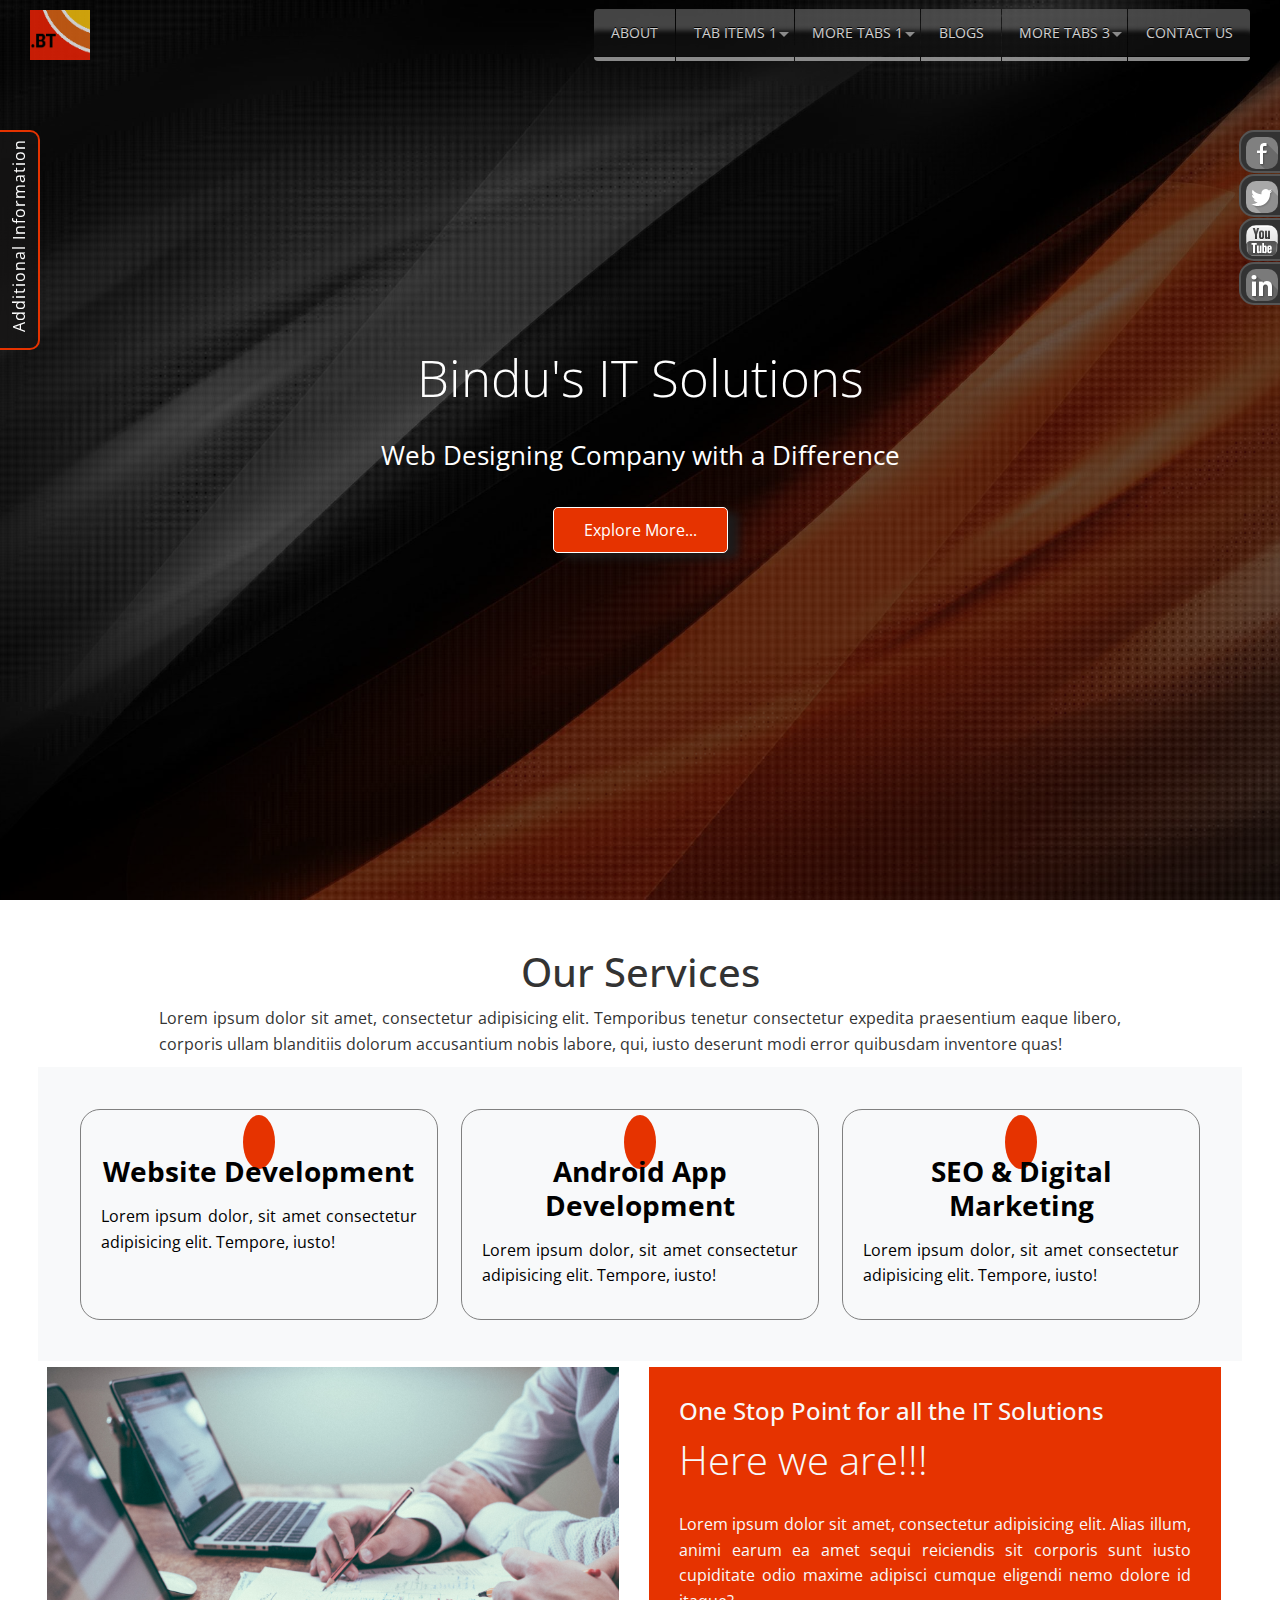
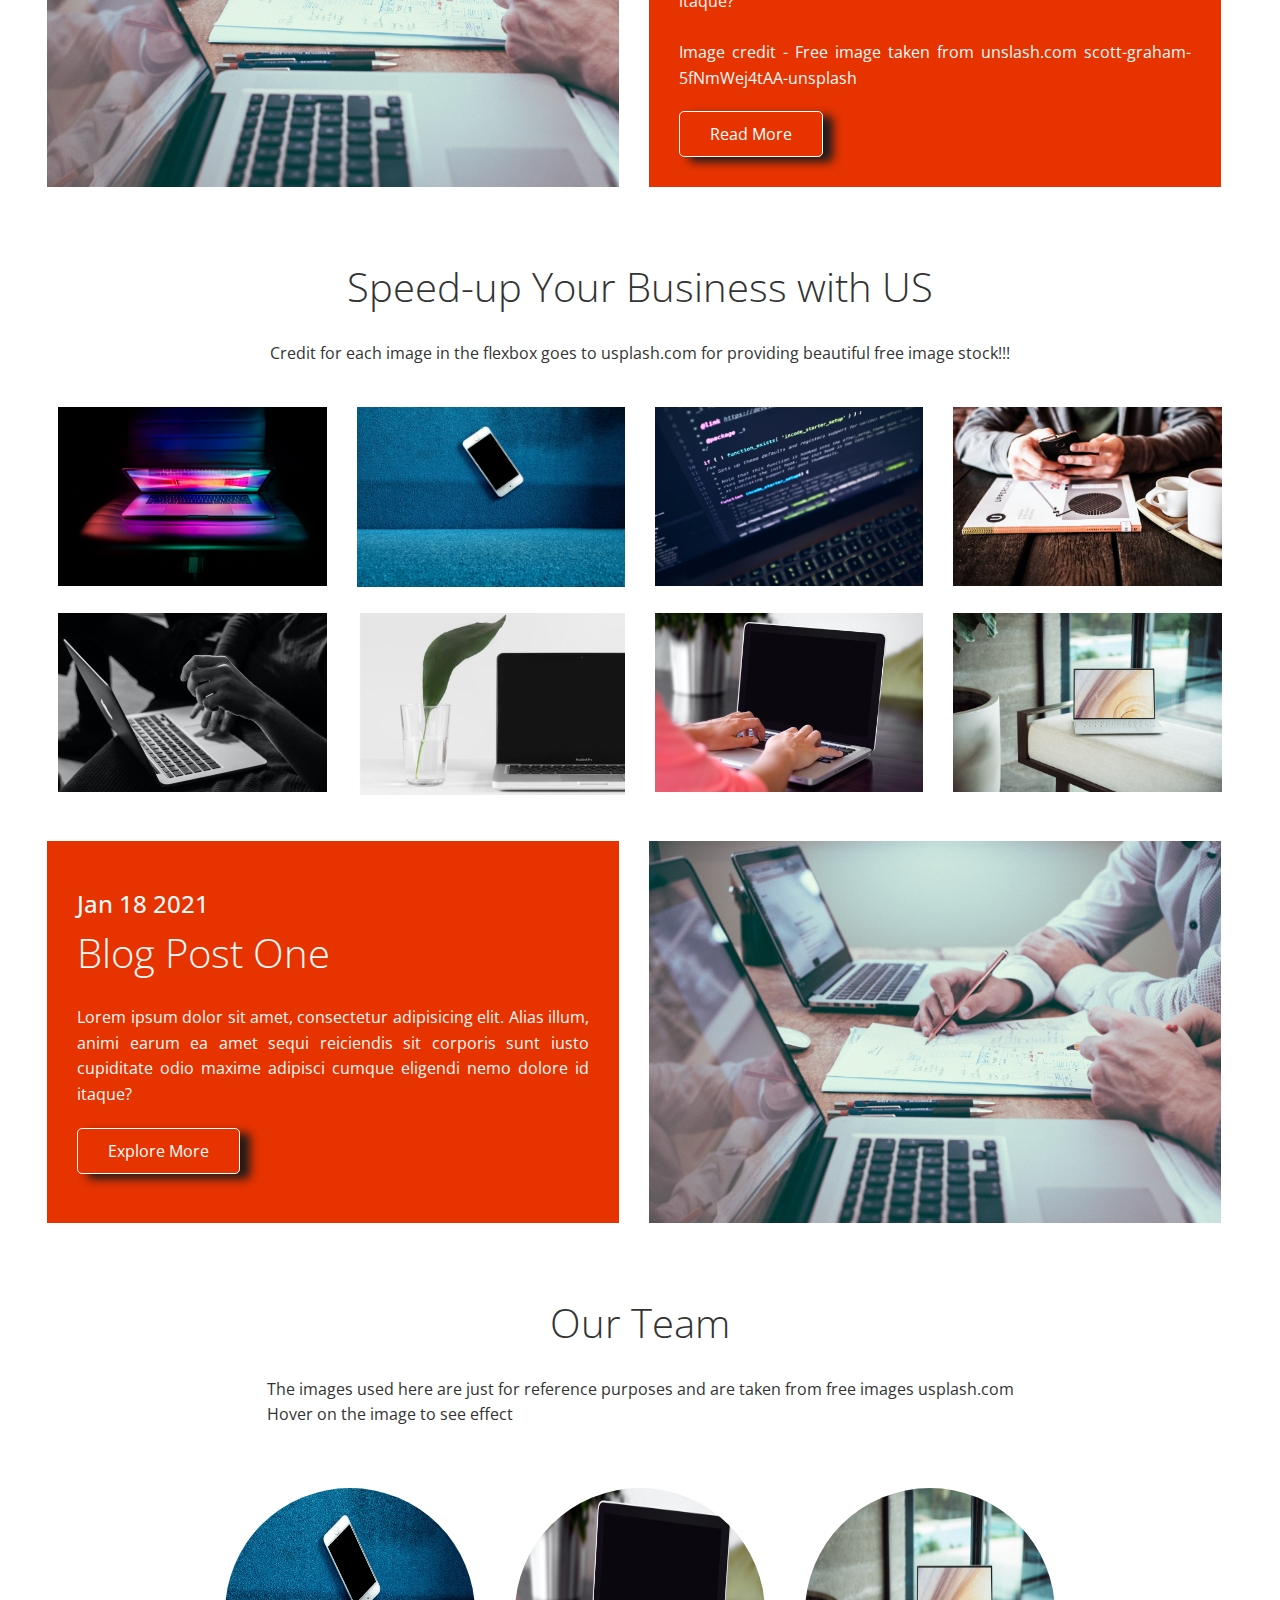
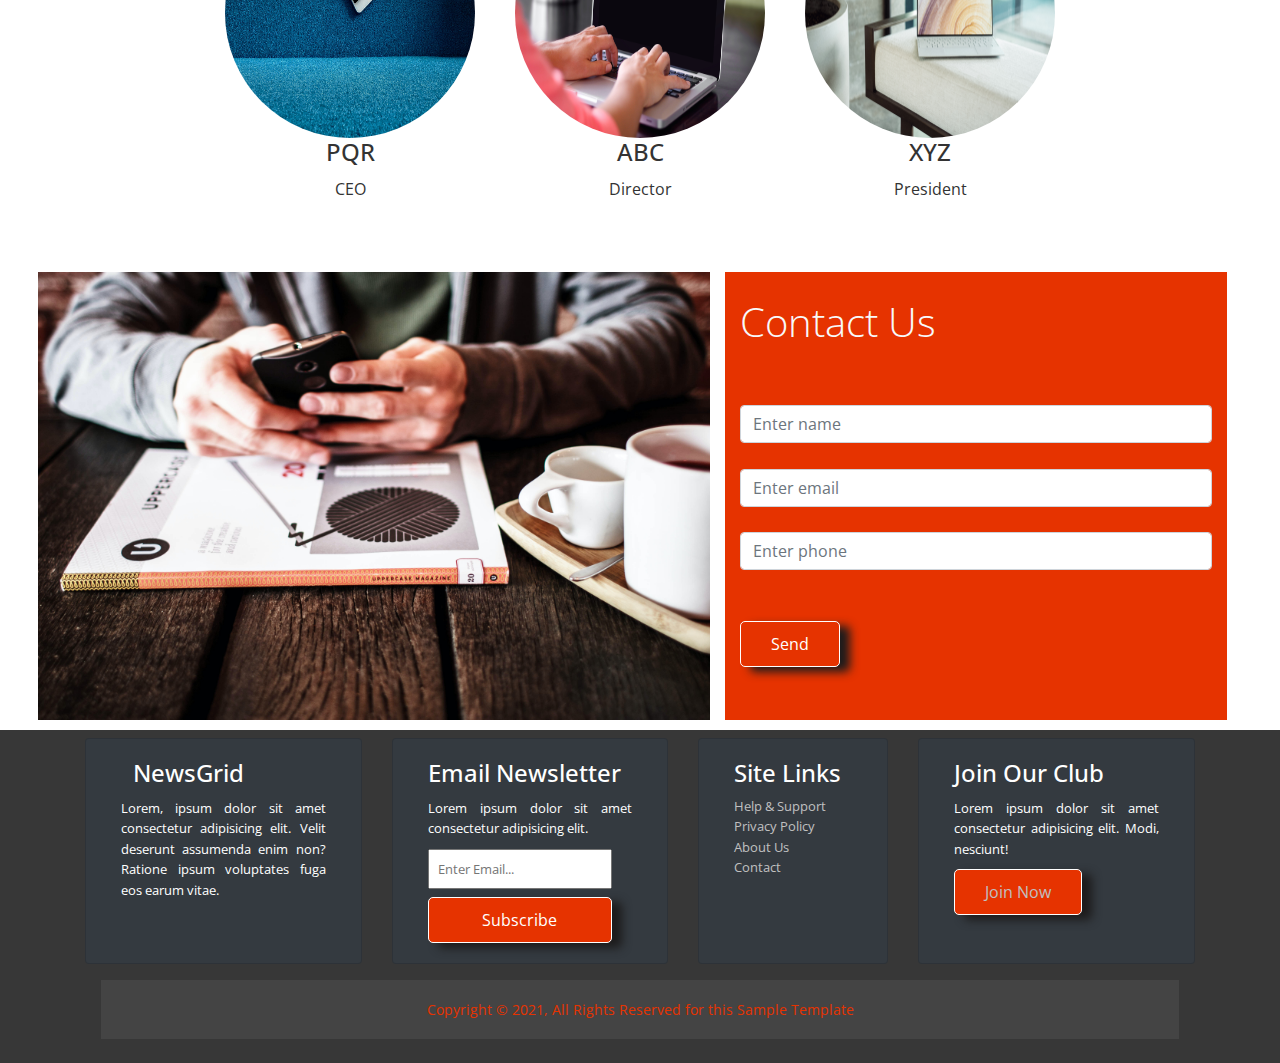
<file: index.html>
<!DOCTYPE html>
<html lang="en">
  <head>
    <meta charset="UTF-8" />
    <meta name="viewport" content="width=device-width, initial-scale=1.0" />
    <link rel="shortcut icon" type="image/x-icon" href="/favicon.ico" />
    <link
      rel="stylesheet"
      href="https://cdnjs.cloudflare.com/ajax/libs/font-awesome/5.13.0/css/all.min.css"
      integrity="sha256-h20CPZ0QyXlBuAw7A+KluUYx/3pK+c7lYEpqLTlxjYQ="
      crossorigin="anonymous"
    />
    <link rel="stylesheet" href="https://maxcdn.bootstrapcdn.com/bootstrap/4.5.2/css/bootstrap.min.css"><link rel="stylesheet" href="css/lightbox.min.css" />
    <link rel="stylesheet" href="css/utilities.css" />
    <link rel="stylesheet" href="css/style.css" />
    <link rel="stylesheet" href="css/header_sticky_style.css" />
    <link rel="stylesheet" href="css/footerStyle.css" />
    <!-- <script src="./js/headerJS.js"></script> -->
    <title>Sample Template</title>

   
  </head>
  <body id="home">
    <header class="hero">
      <div id="navbar" class="navbar top">
      
                  <img src="./images/logo.png" height="50" width="60">
      
        
        <nav id="myNav">
          <ul class="nav">
            <li><a href="#">About</a></li>
            <li><a href="#">Tab Items 1</a>
              <ul class="submenu">
                <li><a href="#">item 1</a></li>
                <li><a href="#">item 2</a></li>
                <li><a href="#">item 3</a></li>
                <li><a href="#">item 4</a></li>
              </ul>
            </li>
            <li><a href="#">More Tabs 1</a>
              <ul>
                <li><a href="#">More tabs1</a></li>
                <li><a href="#">More item 1</a>
                  <ul>
                    <li><a href="#">item 1.1</a></li>
                    <li><a href="#">item 1.2</a></li>
                    <li><a href="#">item 1.3</a></li>
                    <li><a href="#">item 1.4</a></li>
                  </ul>
                </li>
                <li><a href="#">more item 2</a></li>
                <li><a href="#">more item 3</a></li>
              </ul>
            </li>
            <li><a href="#blog">Blogs</a></li>
            <li><a href="#">More Tabs 3</a>
              <ul>
                <li><a href="#">item 3.1</a></li>
                <li><a href="#">item 3.2</a></li>
                <li><a href="#">item 3.3</a></li>
                <li><a href="#">item 3.4</a></li>
              </ul>
            </li>
            <li><a href="#">Contact Us</a></li>
          </ul>
        </nav>
        <a href="javascript:void(0);" class="icon" onclick="toggelMenu()">
          <i class="fa fa-bars menu-icon"></i>
          
        </a>
          
         </div>

      <div class="content">
        <h1>Bindu's IT Solutions</h1>
        <p> Web Designing Company with a Difference</p>
        <a href="#about" class="btn"
          ><i class="fas fa-chevron-right"></i> Explore More...</a
        >
      </div>
    </header>

    <main class="mainContainer">
      <!-- About: Icons -->
      <div class="details">
        <h1>Our Services</h1>
        <p>Lorem ipsum dolor sit amet, consectetur adipisicing elit. Temporibus tenetur consectetur expedita praesentium eaque libero, corporis ullam blanditiis dolorum accusantium nobis labore, qui, iusto deserunt modi error quibusdam inventore quas!</p>
      </div>
      <section id="about" class="icons bg-light">
        
        <div class="flex-items">
          <div class="services">
            <i class="fas fa-laptop fa-3x"></i>
            <div>
              <h3>Website Development</h3>
              <p>
                Lorem ipsum dolor, sit amet consectetur adipisicing elit.
                Tempore, iusto!
              </p>
            </div>
          </div>
          <div class="services">
            <i class="fas fa-mobile fa-3x "></i>
            <div>
              <h3>Android App Development</h3>
              <p>
                Lorem ipsum dolor, sit amet consectetur adipisicing elit.
                Tempore, iusto!
              </p>
            </div>
          </div>
          <div class="services">
            <i class="fas fa-search-plus fa-3x "></i>
            <div>
              <h3>SEO & Digital Marketing</h3>
              <p>
                Lorem ipsum dolor, sit amet consectetur adipisicing elit.
                Tempore, iusto!
              </p>
            </div>
          </div>
        </div>
      </section>

      <!-- About:Solutions -->
      <section class="solutions flex-columns">
        <div class="row">
          <div class="column">
            <div class="column-1">
              <img src="images/home/computer.jpg" alt="" />
            </div>
          </div>
          <div class="column">
            <div class="column-2 bg-orange text-light">
              <h4>One Stop Point for all the IT Solutions</h4>
              <h2>Here we are!!!</h2>
              <p>
                Lorem ipsum dolor sit amet, consectetur adipisicing elit. Alias
                illum, animi earum ea amet sequi reiciendis sit corporis sunt
                iusto cupiditate odio maxime adipisci cumque eligendi nemo
                dolore id itaque?
                <br><br>
                Image credit - Free image taken from unslash.com scott-graham-5fNmWej4tAA-unsplash
              </p>
              <a href="#" class="btn btn-outline">
                <i class="fas fa-chevron"></i>
                Read More
              </a>
            </div>
          </div>
        </div>
      </section>

      <!-- Cases -->
      <section id="cases" class="cases  section-padding">
        <header class="section-header">
         <!-- <h4>This is what we do</h4> -->
          <h2>Speed-up Your Business with US</h2>
          <p>
            Credit for each image in the flexbox goes to usplash.com for providing beautiful free image stock!!! 
          </p>
        </header>
        <div class="row">
          <div class="col-sm-3">
            <a
              href="images/cases/1.jpg"
              data-lightbox="cases"
              data-title="Lorem ipsum dolor sit, amet consectetur adipisicing elit. Fugiat,
              dolore!"
            >
              <img src="images/cases/1.jpg" alt="" />
            </a>
          </div>
          <div class="col-sm-3">
            <a
              href="images/cases/2.jpg"
              data-lightbox="cases"
              data-title="Lorem ipsum dolor sit, amet consectetur adipisicing elit. Fugiat,
              dolore!"
            >
              <img src="images/cases/2.jpg" alt="" />
            </a>
          </div>
          <div class="col-sm-3">
            <a
              href="images/cases/3.jpg"
              data-lightbox="cases"
              data-title="Lorem ipsum dolor sit, amet consectetur adipisicing elit. Fugiat,
            dolore!"
            >
              <img src="images/cases/3.jpg" alt="" />
            </a>
          </div>
          <div class="col-sm-3">
            <a
              href="images/cases/4.jpg"
              data-lightbox="cases"
              data-title="Lorem ipsum dolor sit, amet consectetur adipisicing elit. Fugiat,
              dolore!"
            >
              <img src="images/cases/4.jpg" alt="" />
            </a>
          </div>
        </div>
        <br>
        <div class="row">
          <div class="col-sm-3">
            <a
              href="images/cases/5.jpg"
              data-lightbox="cases"
              data-title="Lorem ipsum dolor sit, amet consectetur adipisicing elit. Fugiat,
            dolore!"
            >
              <img src="images/cases/5.jpg" alt="" />
            </a>
          </div>
          <div class="col-sm-3">
            <a
              href="images/cases/6.jpg"
              data-lightbox="cases"
              data-title="Lorem ipsum dolor sit, amet consectetur adipisicing elit. Fugiat,
              dolore!"
            >
              <img src="images/cases/6.jpg" alt="" />
            </a>
          </div>
          <div class="col-sm-3">
            <a
              href="images/cases/7.jpg"
              data-lightbox="cases"
              data-title="Lorem ipsum dolor sit, amet consectetur adipisicing elit. Fugiat,
            dolore!"
            >
              <img src="images/cases/7.jpg" alt="" />
            </a>
          </div>
          <div class="col-sm-3">
            <a
              href="images/cases/8.jpg"
              data-lightbox="cases"
              data-title="Lorem ipsum dolor sit, amet consectetur adipisicing elit. Fugiat,
              dolore!"
            >
              <img src="images/cases/8.jpg" alt="" />
            </a>
          </div>
          </div>
       
      </section>

       <!-- Blog -->
      <section id="blog" class="blog flex-columns flex-reverse">
        <div class="row">
          <div class="column">
            <div class="column-1">
              <img src="images/home/computer.jpg" alt="" />
            </div>
          </div>
          <div class="column">
            <div class="column-2 bg-orange text-light">
              <h4>Jan 18 2021</h4> 
              <h2>Blog Post One</h2>
              <p>
                Lorem ipsum dolor sit amet, consectetur adipisicing elit. Alias
                illum, animi earum ea amet sequi reiciendis sit corporis sunt
                iusto cupiditate odio maxime adipisci cumque eligendi nemo
                dolore id itaque?
              </p>
              <a href="blog.html" class="btn btn-outline">
                <i class="fas fa-chevron"></i>
                Explore More
              </a>
            </div>
          </div>
        </div>
      </section>

    
     

      
      <!-- Team -->
      <section id="team" class="team section-padding">
        <header class="section-header">
          <h2>Our  Team</h2>
          <p>The images used here are just for reference purposes and are taken from free images usplash.com
          <br> Hover on the image to see effect</p>
        </header>
        <div class="flex-items">
          <div>
          <div class="imageTeam">
            <img src="images/cases/2.jpg" height="250", width="250" alt="" />
            <div class="imageSocial"><a href="#"><i class="fab fa-linkedin-in socialIcon"></i></a>
            &nbsp;&nbsp;<a href="#"><i class="fab fa-twitter socialIcon"></i></a></div> </div>
            <h4 >PQR</h4>
            <p style="text-align: center;">CEO</p>
          </div>
  
          
          <div>
            <div class="imageTeam">
              <img src="images/cases/7.jpg" height="250", width="250" alt="" />
              <div class="imageSocial"><a href="#"><i class="fab fa-linkedin-in socialIcon"></i></a>
              &nbsp;&nbsp;<a href="#"><i class="fab fa-twitter socialIcon"></i></a></div> </div>
            <h4>ABC</h4>
            <p style="text-align: center;">Director</p>
          </div>
          <div>
            <div class="imageTeam">
              <img src="images/cases/8.jpg" height="250", width="250" alt="" />
              <div class="imageSocial"><a href="#"><i class="fab fa-linkedin-in socialIcon"></i></a>
              &nbsp;&nbsp;<a href="#"><i class="fab fa-twitter socialIcon"></i></a></div> </div>
            <h4>XYZ</h4>
            <p style="text-align: center;">President</p>
          </div>
        </div>
      </section>

      <!-- Contact -->
      <section id="contact" class="contact flex-columns ">
        <div class="row">
          <div class="col-sm-7">
            
              <img src="images/cases/4.jpg" alt="" />
           
          </div>
          <div class="col-sm-5 bg-orange text-light">
            <br>
              <h2>Contact Us</h2>

              <br><br>
              <form action="" >
                
                  <input
                    type="text"
                    name="name"
                    id="name"
                    placeholder="Enter name"
                    class="form-control"
                  />
                
                <br>
                  <input
                    type="email"
                    name="email"
                    id="email"
                    placeholder="Enter email"
                    class="form-control"
                  /><br>
              
                
                  <input
                    type="text"
                    name="phone"
                    id="phone"
                    placeholder="Enter phone"
                    class="form-control"
                  />
                  <br> 
                  <br>
                
                <input type="submit" value="Send" id="submit" class="btn" />
              </form>
            </div>
          </div>
        
      </section>
    </main>


  <!-- Footer -->
  <footer id="main-footer" class="py-2">
    <div class="container footer-container">
      <div class="row card-deck">
      <div class="col-sm-3 bg-dark card">
        <div class="card-body">
        <h4><i class="fa fa-camera-retro "></i>&nbsp;&nbsp;NewsGrid</h4>
        <p>Lorem, ipsum dolor sit amet consectetur adipisicing elit. Velit deserunt assumenda enim non? Ratione ipsum
          voluptates fuga eos earum vitae.</p>
          </div>
      </div>
      <div class="col-sm-3 bg-dark card">
        <div class="card-body">
        <h4>Email Newsletter</h4>
        <p>Lorem ipsum dolor sit amet consectetur adipisicing elit.</p>
        <form>
          <input type="email" placeholder="Enter Email...">
          <input type="submit" value="Subscribe" class="btn btn-primary">
        </form>
        </div>
      </div>
      <div class="col-sm-2 bg-dark card">
        <div class="card-body">
        <h4>Site Links</h4>
        <ul class="list">
          <li><a href="#">Help & Support</a></li>
          <li><a href="#">Privacy Policy</a></li>
          <li><a href="#">About Us</a></li>
          <li><a href="#">Contact</a></li>
        </ul>
        </div>
      </div>
      <div class="col-sm-4 bg-dark card">
        <div class="card-body">
        <h4>Join Our Club</h4>
        <p>Lorem ipsum dolor sit amet consectetur adipisicing elit. Modi, nesciunt!</p>
        <a href="#" class="btn btn-primary">Join Now</a>
        </div>
      </div>
    </div>
      <div class="footNote">
        <p>
          Copyright &copy; 2021, All Rights Reserved for this Sample Template
        </p>
      </div>
    </div>
  </footer>

       <!-- social sticky bar Right starts here -->
    
	<div class="sticky-container">
    <div class="stickey-icons">
	  <ul class="sticky">
     

			<li > <a href="#" target="_blank"  >
				<img width="32" height="32" title="" alt="facebooksticky" src="images/sticky/fb1.png" />
				<p >Facebook</p> </a>
			</li>
			<li>  <a href="#" target="_blank"  >
				<img width="32" height="32" title="" alt="twittwrsticky" src="images/sticky/tw1.png" />
				<p>Twitter</p>  </a>

			</li>
			<li>  <a href="#" target="_blank" ">
				<img width="32" height="32" title="" alt="youtubesticky" src="images/sticky/youtube.png" />
			<p>	Youtube </p> </a>

			</li>
			<li> <a href="#" target="_blank" >
				<img width="32" height="32" title="" alt="linkedinsticky" src="images/sticky/li1.png" />
				<p>Linkedin</p> </a>

			</li>
            
				
			
		</ul>
  </div>
	</div> 
    <!-- social sticky bar ens here -->

 <!-- Additional Info sticky bar Left starts here -->
    
 <div class="sticky-container-left" onclick="openDiv()">
   <div class="stickyDiv">
  <p >Additional Information</p>
  </div>
</div> 
  <!-- Additional Info Sticky bar ends here -->

  <div class="OpenableDiv">
    <a href="#" class="closeOpenedDiv" onclick="closeDiv()"><i class="fa fa-window-close close-icon"></i></a>
    <h1>Welcome</h1>
    <p>Lorem ipsum dolor sit amet consectetur adipisicing elit. Ipsam molestias consectetur 
      ratione quaerat optio tempore accusantium iusto qui in exercitationem accusamus quos 
      dignissimos omnis amet vero, veritatis deserunt! Quidem, consequatur.</p>
  </div>


    <script
      src="https://code.jquery.com/jquery-3.5.0.min.js"
      integrity="sha256-xNzN2a4ltkB44Mc/Jz3pT4iU1cmeR0FkXs4pru/JxaQ="
      crossorigin="anonymous"
    ></script>
    <script src="js/lightbox.min.js"></script>
    <script>
      const navbar = document.getElementById('navbar');
      let scrolled = false;

      window.onscroll = function () {
        if (window.pageYOffset > 100) {
          navbar.classList.remove('top');
          if (!scrolled) {
            navbar.style.transform = 'translateY(-70px)';
          }
          setTimeout(function () {
            navbar.style.transform = 'translateY(0)';
            scrolled = true;
          }, 200);
        } else {
          navbar.classList.add('top');
          scrolled = false;
        }
      };

      // Smooth Scrolling
      $('#navbar a, .btn').on('click', function (e) {
        if (this.hash !== '') {
          e.preventDefault();

          const hash = this.hash;

          $('html, body').animate(
            {
              scrollTop: $(hash).offset().top - 100,
            },
            800
          );
        }
      });

      function toggelMenu() {
    var x = document.getElementById("myNav");
    var z=document.getElementsByClassName("menu-icon")[0];
    
    if (x.style.display === "block") {
      x.style.display = "none";
      z.classList.add("fa-bars");
      z.classList.remove("fa-window-close");
      
    } else {
      x.style.display = "block";
      z.classList.remove("fa-bars");
      z.classList.add("fa-window-close");
      
    }
  }


  
  

function openDiv()
  {
    document.getElementsByClassName("OpenableDiv")[0].style.display="block";
  }


  function closeDiv()
  {
    document.getElementsByClassName("OpenableDiv")[0].style.display="none";
  }


      $(window).on('resize load', function () {
  if ($(window).width() > 768) {
      document.getElementById("myNav").style.display="block";
  } 
  else
  {
    document.getElementById("myNav").style.display="none";
    document.getElementsByClassName("OpenableDiv")[0].style.display="none";
  }
});
      </script>
  </body>
</html>
</file>
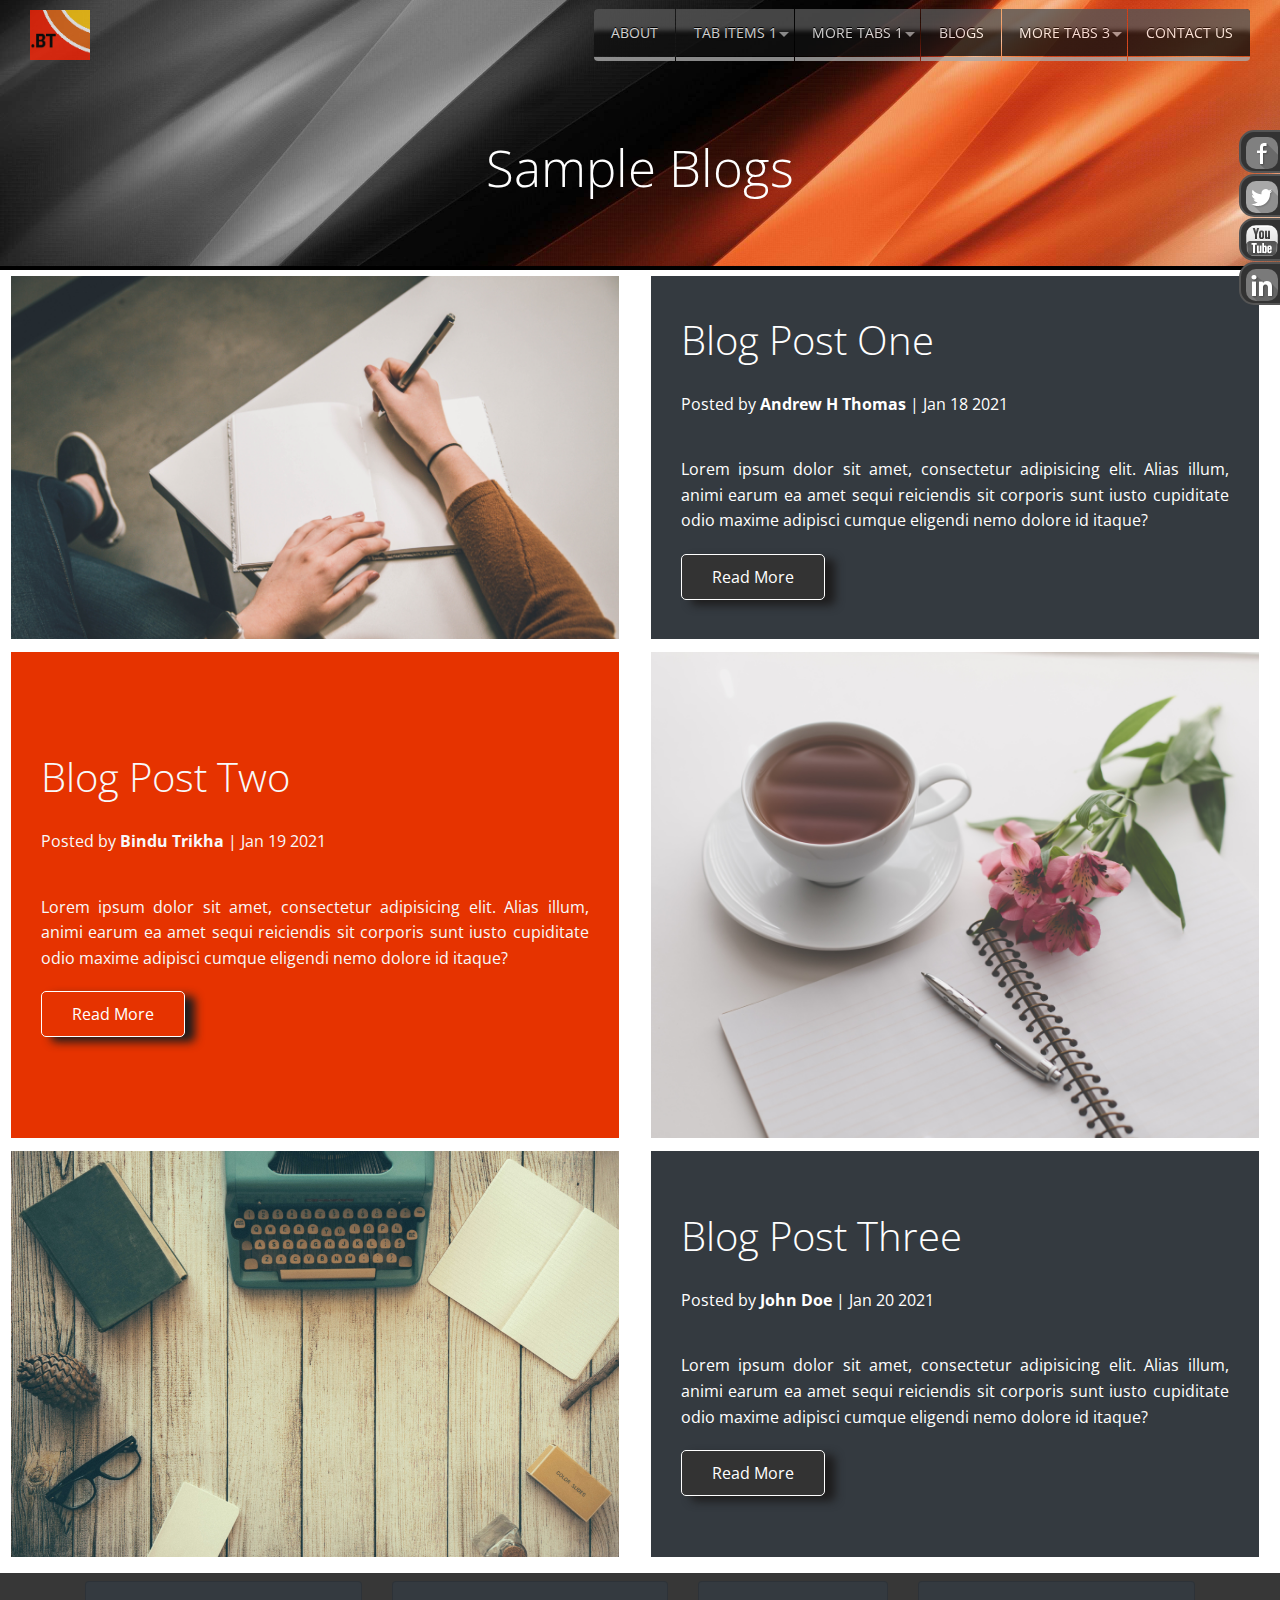
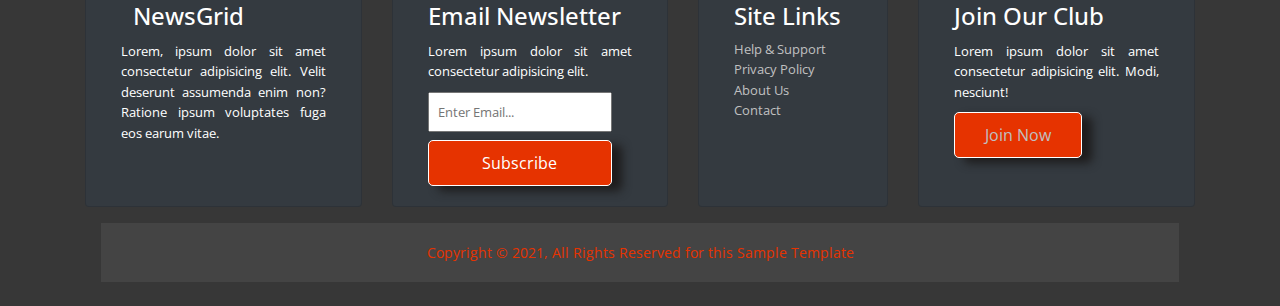
<file: blog.html>
<!DOCTYPE html>
<html lang="en">
  <head>
    <meta charset="UTF-8" />
    <meta name="viewport" content="width=device-width, initial-scale=1.0" />
    <link rel="shortcut icon" type="image/x-icon" href="/favicon.ico" />
    <link
      rel="stylesheet"
      href="https://cdnjs.cloudflare.com/ajax/libs/font-awesome/5.13.0/css/all.min.css"
      integrity="sha256-h20CPZ0QyXlBuAw7A+KluUYx/3pK+c7lYEpqLTlxjYQ="
      crossorigin="anonymous"
    />
    <link rel="stylesheet" href="https://maxcdn.bootstrapcdn.com/bootstrap/4.5.2/css/bootstrap.min.css"><link rel="stylesheet" href="css/lightbox.min.css" />
    <link rel="stylesheet" href="css/utilities.css" />
    <link rel="stylesheet" href="css/style.css" />
    <link rel="stylesheet" href="css/header_sticky_style.css" />
    <link rel="stylesheet" href="css/footerStyle.css" />
    <script src="./js/headerJS.js"></script>
    <title>Sample Template</title>

   
  </head>
  <body id="home">
    <header class="blogPage">
      <div id="navbar" class="navbar top">
         <a href="index.html">
             <img src="./images/logo.png" height="50" width="60">
         </a>    
        
        
        <nav id="myNav">
          <ul class="nav">
            <li><a href="index.html">About</a></li>
            <li><a href="#">Tab Items 1</a>
              <ul class="submenu">
                <li><a href="#">item 1</a></li>
                <li><a href="#">item 2</a></li>
                <li><a href="#">item 3</a></li>
                <li><a href="#">item 4</a></li>
              </ul>
            </li>
            <li><a href="#">More Tabs 1</a>
              <ul>
                <li><a href="#">More tabs1</a></li>
                <li><a href="#">More item 1</a>
                  <ul>
                    <li><a href="#">item 1.1</a></li>
                    <li><a href="#">item 1.2</a></li>
                    <li><a href="#">item 1.3</a></li>
                    <li><a href="#">item 1.4</a></li>
                  </ul>
                </li>
                <li><a href="#">more item 2</a></li>
                <li><a href="#">more item 3</a></li>
              </ul>
            </li>
            <li><a href="#">Blogs</a></li>
            <li><a href="#">More Tabs 3</a>
              <ul>
                <li><a href="#">item 3.1</a></li>
                <li><a href="#">item 3.2</a></li>
                <li><a href="#">item 3.3</a></li>
                <li><a href="#">item 3.4</a></li>
              </ul>
            </li>
            <li><a href="#">Contact Us</a></li>
          </ul>
        </nav>
        <a href="javascript:void(0);" class="icon" onclick="toggelMenu()">
          <i class="fa fa-bars menu-icon"></i>
          
        </a>
          
         </div>

       <div class="content">
         <br><br><br>
        <h1>Sample Blogs</h1>
        </div> 
    </header>

    <main>
      <article class="flex-columns">
        <div class="row">
          <div class="column">
            <div class="column-1">
              <img src="images/blog/1.jpg" alt="" />
            </div>
          </div>
          <div class="column">
            <div class="column-2 bg-dark">
              <h2>Blog Post One</h2>
              <p class="meta">
                <i class="fas fa-user"></i> Posted by
                <strong>Andrew H Thomas</strong> | Jan 18 2021
              </p>
              <p>
                Lorem ipsum dolor sit amet, consectetur adipisicing elit. Alias
                illum, animi earum ea amet sequi reiciendis sit corporis sunt
                iusto cupiditate odio maxime adipisci cumque eligendi nemo
                dolore id itaque?
              </p>
              <a href="post.html" class="btn btn-dark">
                <i class="fas fa-chevron"></i>
                Read More
              </a>
            </div>
          </div>
        </div>
      </article>

      <article class="flex-columns flex-reverse">
        <div class="row">
          <div class="column">
            <div class="column-1">
              <img src="images/blog/2.jpg" alt="" />
            </div>
          </div>
          <div class="column">
            <div class="column-2 bg-orange text-light">
              <h2>Blog Post Two</h2>
              <p class="meta">
                <i class="fas fa-user"></i> Posted by
                <strong>Bindu Trikha</strong> | Jan 19 2021
              </p>
              <p>
                Lorem ipsum dolor sit amet, consectetur adipisicing elit. Alias
                illum, animi earum ea amet sequi reiciendis sit corporis sunt
                iusto cupiditate odio maxime adipisci cumque eligendi nemo
                dolore id itaque?
              </p>
              <a href="#" class="btn ">
                <i class="fas fa-chevron"></i>
                Read More
              </a>
            </div>
          </div>
        </div>
      </article>

      <article class="flex-columns">
        <div class="row">
          <div class="column">
            <div class="column-1">
              <img src="images/blog/3.jpg" alt="" />
            </div>
          </div>
          <div class="column">
            <div class="column-2 bg-dark">
              <h2>Blog Post Three</h2>
              <p class="meta">
                <i class="fas fa-user"></i> Posted by
                <strong>John Doe</strong> | Jan 20 2021
              </p>
              <p>
                Lorem ipsum dolor sit amet, consectetur adipisicing elit. Alias
                illum, animi earum ea amet sequi reiciendis sit corporis sunt
                iusto cupiditate odio maxime adipisci cumque eligendi nemo
                dolore id itaque?
              </p>
              <a href="#" class="btn btn-dark">
                <i class="fas fa-chevron"></i>
                Read More
              </a>
            </div>
          </div>
        </div>
      </article>
    </main>

    
  <!-- Footer -->
  <footer id="main-footer" class="py-2">
    <div class="container footer-container">
      <div class="row card-deck">
      <div class="col-sm-3 bg-dark card">
        <div class="card-body">
        <h4><i class="fa fa-camera-retro "></i>&nbsp;&nbsp;NewsGrid</h4>
        <p>Lorem, ipsum dolor sit amet consectetur adipisicing elit. Velit deserunt assumenda enim non? Ratione ipsum
          voluptates fuga eos earum vitae.</p>
          </div>
      </div>
      <div class="col-sm-3 bg-dark card">
        <div class="card-body">
        <h4>Email Newsletter</h4>
        <p>Lorem ipsum dolor sit amet consectetur adipisicing elit.</p>
        <form>
          <input type="email" placeholder="Enter Email...">
          <input type="submit" value="Subscribe" class="btn btn-primary">
        </form>
        </div>
      </div>
      <div class="col-sm-2 bg-dark card">
        <div class="card-body">
        <h4>Site Links</h4>
        <ul class="list">
          <li><a href="#">Help & Support</a></li>
          <li><a href="#">Privacy Policy</a></li>
          <li><a href="#">About Us</a></li>
          <li><a href="#">Contact</a></li>
        </ul>
        </div>
      </div>
      <div class="col-sm-4 bg-dark card">
        <div class="card-body">
        <h4>Join Our Club</h4>
        <p>Lorem ipsum dolor sit amet consectetur adipisicing elit. Modi, nesciunt!</p>
        <a href="#" class="btn btn-primary">Join Now</a>
        </div>
      </div>
    </div>
      <div class="footNote">
        <p>
          Copyright &copy; 2021, All Rights Reserved for this Sample Template
        </p>
      </div>
    </div>
  </footer>

       <!-- social sticky bar Right starts here -->
    
	<div class="sticky-container">
    <div class="stickey-icons">
	  <ul class="sticky">
     

			<li > <a href="#" target="_blank"  >
				<img width="32" height="32" title="" alt="facebooksticky" src="images/sticky/fb1.png" />
				<p >Facebook</p> </a>
			</li>
			<li>  <a href="#" target="_blank"  >
				<img width="32" height="32" title="" alt="twittwrsticky" src="images/sticky/tw1.png" />
				<p>Twitter</p>  </a>

			</li>
			<li>  <a href="#" target="_blank" ">
				<img width="32" height="32" title="" alt="youtubesticky" src="images/sticky/youtube.png" />
			<p>	Youtube </p> </a>

			</li>
			<li> <a href="#" target="_blank" >
				<img width="32" height="32" title="" alt="linkedinsticky" src="images/sticky/li1.png" />
				<p>Linkedin</p> </a>

			</li>
            
				
			
		</ul>
  </div>
	</div> 
    <!-- social sticky bar ens here -->


    <script>
      const navbar = document.getElementById('navbar');
      let scrolled = false;

      window.onscroll = function () {
        if (window.pageYOffset > 100) {
          navbar.classList.remove('top');
          if (!scrolled) {
            navbar.style.transform = 'translateY(-70px)';
          }
          setTimeout(function () {
            navbar.style.transform = 'translateY(0)';
            scrolled = true;
          }, 200);
        } else {
          navbar.classList.add('top');
          scrolled = false;
        }
      };
    </script>
  </body>
</html>
</file>
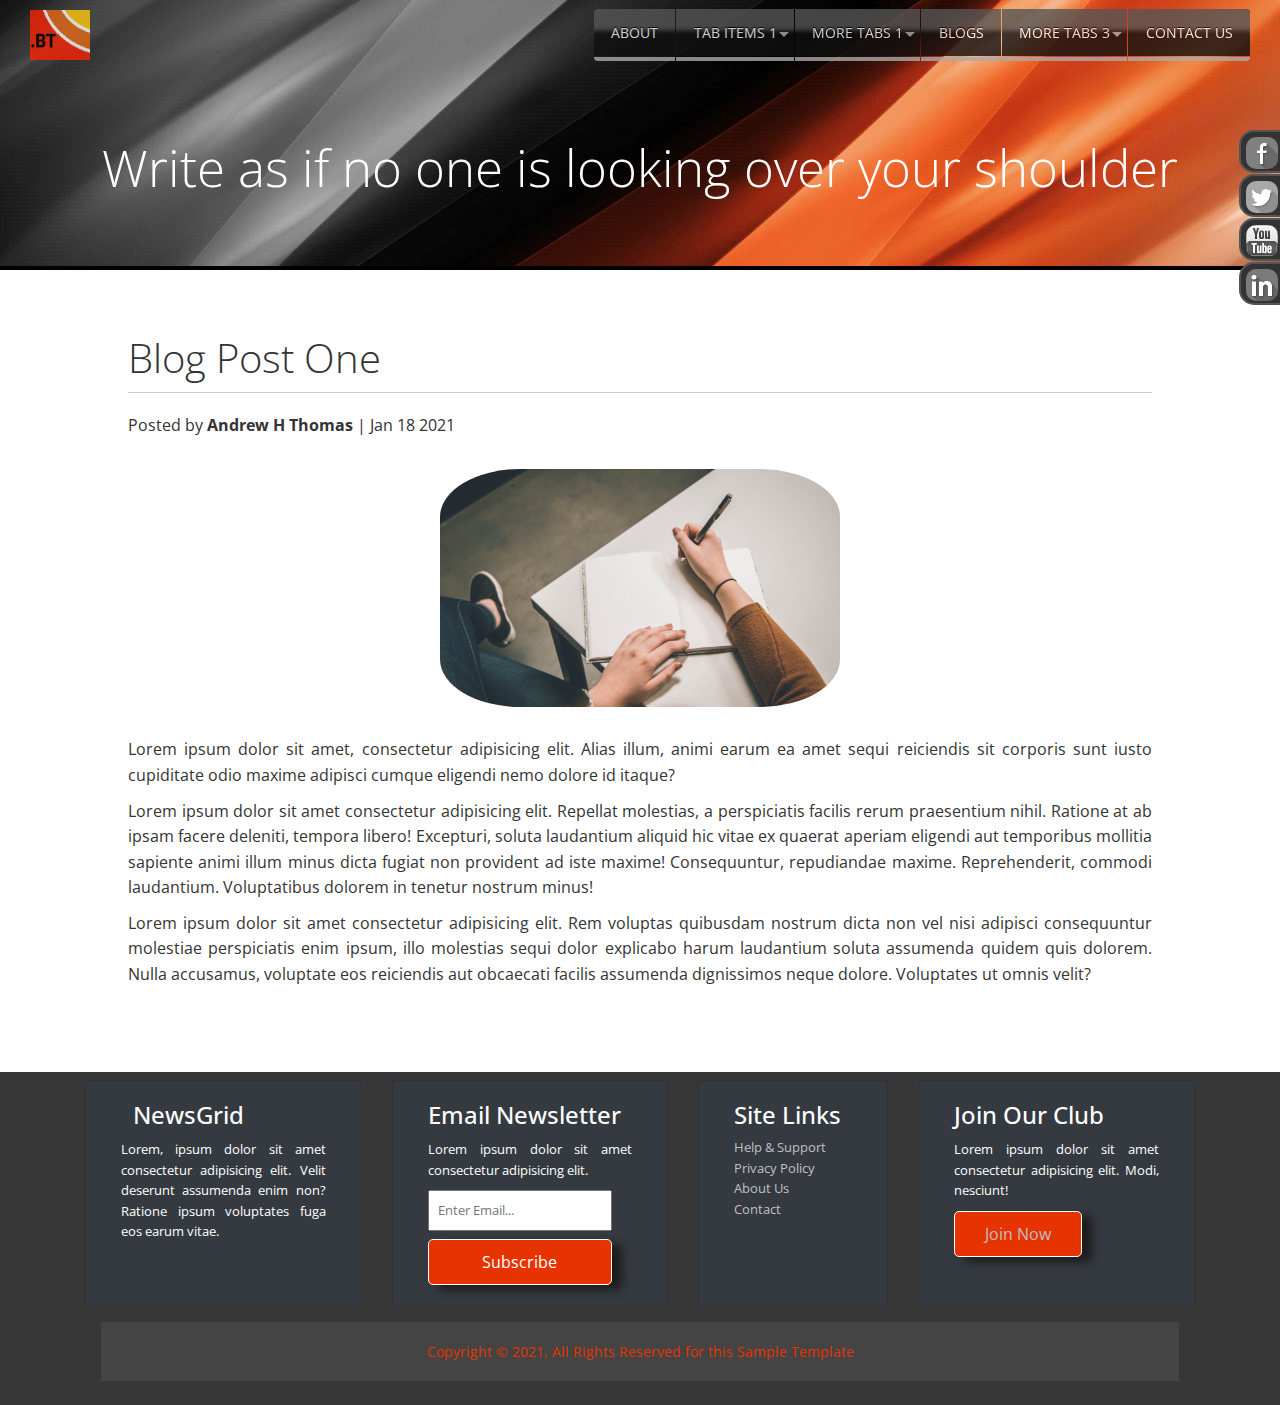
<file: post.html>
<!DOCTYPE html>
<html lang="en">
  <head>
    <meta charset="UTF-8" />
    <meta name="viewport" content="width=device-width, initial-scale=1.0" />
    <link rel="shortcut icon" type="image/x-icon" href="/favicon.ico" />
    <link
      rel="stylesheet"
      href="https://cdnjs.cloudflare.com/ajax/libs/font-awesome/5.13.0/css/all.min.css"
      integrity="sha256-h20CPZ0QyXlBuAw7A+KluUYx/3pK+c7lYEpqLTlxjYQ="
      crossorigin="anonymous"
    />
    <link rel="stylesheet" href="https://maxcdn.bootstrapcdn.com/bootstrap/4.5.2/css/bootstrap.min.css"><link rel="stylesheet" href="css/lightbox.min.css" />
    <link rel="stylesheet" href="css/utilities.css" />
    <link rel="stylesheet" href="css/style.css" />
    <link rel="stylesheet" href="css/header_sticky_style.css" />
    <link rel="stylesheet" href="css/footerStyle.css" />
    <script src="./js/headerJS.js"></script>
    <title>Sample Template</title>

   
  </head>
  <body id="home">
    <header class="blogPage">
      <div id="navbar" class="navbar top">
         <a href="index.html">
             <img src="./images/logo.png" height="50" width="60">
         </a>    
        
        
        <nav id="myNav">
          <ul class="nav">
            <li><a href="index.html">About</a></li>
            <li><a href="#">Tab Items 1</a>
              <ul class="submenu">
                <li><a href="#">item 1</a></li>
                <li><a href="#">item 2</a></li>
                <li><a href="#">item 3</a></li>
                <li><a href="#">item 4</a></li>
              </ul>
            </li>
            <li><a href="#">More Tabs 1</a>
              <ul>
                <li><a href="#">More tabs1</a></li>
                <li><a href="#">More item 1</a>
                  <ul>
                    <li><a href="#">item 1.1</a></li>
                    <li><a href="#">item 1.2</a></li>
                    <li><a href="#">item 1.3</a></li>
                    <li><a href="#">item 1.4</a></li>
                  </ul>
                </li>
                <li><a href="#">more item 2</a></li>
                <li><a href="#">more item 3</a></li>
              </ul>
            </li>
            <li><a href="blog.html">Blogs</a></li>
            <li><a href="#">More Tabs 3</a>
              <ul>
                <li><a href="#">item 3.1</a></li>
                <li><a href="#">item 3.2</a></li>
                <li><a href="#">item 3.3</a></li>
                <li><a href="#">item 3.4</a></li>
              </ul>
            </li>
            <li><a href="#">Contact Us</a></li>
          </ul>
        </nav>
        <a href="javascript:void(0);" class="icon" onclick="toggelMenu()">
          <i class="fa fa-bars menu-icon"></i>
          
        </a>
          
         </div>

       <div class="content">
         <br><br><br>
        <h1> Write as if no one is looking over your shoulder</h1>
        </div> 
    </header>


    <main>
      <section class="post">
        <h2>Blog Post One</h2>
        <p class="meta">
          <i class="fas fa-user"></i> Posted by <strong>Andrew H Thomas</strong> |
          Jan 18 2021
        </p>
        <img src="images/blog/1.jpg" alt="" />
        <p>
          Lorem ipsum dolor sit amet, consectetur adipisicing elit. Alias illum,
          animi earum ea amet sequi reiciendis sit corporis sunt iusto
          cupiditate odio maxime adipisci cumque eligendi nemo dolore id itaque?
        </p>
        <p>
          Lorem ipsum dolor sit amet consectetur adipisicing elit. Repellat
          molestias, a perspiciatis facilis rerum praesentium nihil. Ratione at
          ab ipsam facere deleniti, tempora libero! Excepturi, soluta laudantium
          aliquid hic vitae ex quaerat aperiam eligendi aut temporibus mollitia
          sapiente animi illum minus dicta fugiat non provident ad iste maxime!
          Consequuntur, repudiandae maxime. Reprehenderit, commodi laudantium.
          Voluptatibus dolorem in tenetur nostrum minus!
        </p>
        <p>
          Lorem ipsum dolor sit amet consectetur adipisicing elit. Rem voluptas
          quibusdam nostrum dicta non vel nisi adipisci consequuntur molestiae
          perspiciatis enim ipsum, illo molestias sequi dolor explicabo harum
          laudantium soluta assumenda quidem quis dolorem. Nulla accusamus,
          voluptate eos reiciendis aut obcaecati facilis assumenda dignissimos
          neque dolore. Voluptates ut omnis velit?
        </p>
      </section>
    </main>

    
  <!-- Footer -->
  <footer id="main-footer" class="py-2">
    <div class="container footer-container">
      <div class="row card-deck">
      <div class="col-sm-3 bg-dark card">
        <div class="card-body">
        <h4><i class="fa fa-camera-retro "></i>&nbsp;&nbsp;NewsGrid</h4>
        <p>Lorem, ipsum dolor sit amet consectetur adipisicing elit. Velit deserunt assumenda enim non? Ratione ipsum
          voluptates fuga eos earum vitae.</p>
          </div>
      </div>
      <div class="col-sm-3 bg-dark card">
        <div class="card-body">
        <h4>Email Newsletter</h4>
        <p>Lorem ipsum dolor sit amet consectetur adipisicing elit.</p>
        <form>
          <input type="email" placeholder="Enter Email...">
          <input type="submit" value="Subscribe" class="btn btn-primary">
        </form>
        </div>
      </div>
      <div class="col-sm-2 bg-dark card">
        <div class="card-body">
        <h4>Site Links</h4>
        <ul class="list">
          <li><a href="#">Help & Support</a></li>
          <li><a href="#">Privacy Policy</a></li>
          <li><a href="#">About Us</a></li>
          <li><a href="#">Contact</a></li>
        </ul>
        </div>
      </div>
      <div class="col-sm-4 bg-dark card">
        <div class="card-body">
        <h4>Join Our Club</h4>
        <p>Lorem ipsum dolor sit amet consectetur adipisicing elit. Modi, nesciunt!</p>
        <a href="#" class="btn btn-primary">Join Now</a>
        </div>
      </div>
    </div>
      <div class="footNote">
        <p>
          Copyright &copy; 2021, All Rights Reserved for this Sample Template
        </p>
      </div>
    </div>
  </footer>

       <!-- social sticky bar Right starts here -->
    
	<div class="sticky-container">
    <div class="stickey-icons">
	  <ul class="sticky">
     

			<li > <a href="#" target="_blank"  >
				<img width="32" height="32" title="" alt="facebooksticky" src="images/sticky/fb1.png" />
				<p >Facebook</p> </a>
			</li>
			<li>  <a href="#" target="_blank"  >
				<img width="32" height="32" title="" alt="twittwrsticky" src="images/sticky/tw1.png" />
				<p>Twitter</p>  </a>

			</li>
			<li>  <a href="#" target="_blank" ">
				<img width="32" height="32" title="" alt="youtubesticky" src="images/sticky/youtube.png" />
			<p>	Youtube </p> </a>

			</li>
			<li> <a href="#" target="_blank" >
				<img width="32" height="32" title="" alt="linkedinsticky" src="images/sticky/li1.png" />
				<p>Linkedin</p> </a>

			</li>
            
				
			
		</ul>
  </div>
	</div> 
    <!-- social sticky bar ens here -->


    <script>
      const navbar = document.getElementById('navbar');
      let scrolled = false;

      window.onscroll = function () {
        if (window.pageYOffset > 100) {
          navbar.classList.remove('top');
          if (!scrolled) {
            navbar.style.transform = 'translateY(-70px)';
          }
          setTimeout(function () {
            navbar.style.transform = 'translateY(0)';
            scrolled = true;
          }, 200);
        } else {
          navbar.classList.add('top');
          scrolled = false;
        }
      };
    </script>
  </body>
</html>
</file>
<file: css/utilities.css>
/* Text colors */
.text-primary {
    color: #e63300;
}

.text-secondary {
    color: #e7ee8b;
}

/* Button */
.btn {
    cursor: pointer;
    display: inline-block;
    padding: 10px 30px;
    color: #fff;
    background-color:  #e63300;
    border: 1px solid white;
    border-radius: 5px;
    box-shadow:10px 5px 10px rgb(29, 28, 28) ; 
}

.btn:hover {
    opacity: 0.9;
    background: #e63300;
    color:black;
}

.btn-primary, .bg-primary {
   background: #e63300;
   color: #fff;
}
.btn-secondary, .bg-secondary {
   background: #e63300;
   color: #fff;
}
.btn-dark, .bg-dark {
   background: #333;
   color: #fff;
}
.btn-light, .bg-light {
   background: #f4f4f4;
   color: #333;
}

.btn-outline {
    background: transparent;
    border: 1px solid #fff;
}

/* Flex items */
.flex-items {
    display: flex;
    text-align: center;
    justify-content: center;
    
    height: 100%;
}

.flex-items > div {
    padding: 20px;
}

/* Flex columns */
.flex-columns.flex-reverse .row {
    flex-direction: row-reverse;
}

.flex-columns .row {
    display: flex;
    flex-direction: row;
    flex-wrap: wrap;
    width: 100%;
}

.flex-columns .column {
    display: flex;
    flex-direction: column;
    flex-basis: 100%;
    flex: 1;
    }

.flex-columns .column .column-1,
.flex-columns .column .column-2 {
    height: 100%;
    margin:1%;
    margin-left:4%;
}

.flex-columns img {
    width: 100%;
    height: 100%;
    object-fit: cover;
}

.flex-columns .column-2 {
    display: flex;
    flex-direction: column;
    align-items: flex-start;
    justify-content: center;
    padding: 30px;
}

.flex-columns h2 {
    font-size: 40px;
    font-weight: 100;
}

.flex-columns h4 {
    margin-bottom: 10px;
}

.flex-columns p {
    margin: 20px 0;
}

/* Section header */
.section-header {
    padding: 30px;
    display: flex;
    flex-direction: column;
    align-items: center;
    justify-content: center;
    text-align: center;
}

.section-header h2 {
    font-size: 40px;
    margin: 20px 0;
}

.section-padding {
    padding: 20px 20px 40px;
}

/* Flex grid */
.flex-grid .row {
    display: flex;
    flex-wrap: wrap;
    padding: 0 4px;
}

.flex-grid .column {
    flex: 25%;
    max-width: 25%;
    padding: 0 4px;
}
</file>
<file: css/style.css>
@import url('https://fonts.googleapis.com/css2?family=Open+Sans:wght@300;400&display=swap');

* {
    box-sizing: border-box;
    padding: 0;
    margin: 0;
}


body {
    font-family: 'Open Sans', sans-serif;
    background: #fff;
    color: #333;
    line-height: 1.6;
}

ul {
    list-style: none;
}

a {
    color: #333;
    text-decoration: none;
}

a:hover{
    text-decoration: none;
}

h1, h2 {
    font-weight: 300;
    line-height: 1.2;
}

p {
    margin: 10px 0;
    text-align: justify;
}

.bg-orange{
    background-color:#e63300;;
}

.socialIcon{
           font-size: 2em;
        color: black;
   }

   .socialIcon:hover{
    font-size: 2em;
 color: #e63300;
}

.imageSocial{
    position: absolute;
   bottom: 30px;
  left: 0;
  right: 0;
  visibility: hidden;
  
 }

.imageTeam{
        position: relative;
}

.imageTeam:hover{
    opacity: 0.7;
}

 .imageTeam:hover .imageSocial{
    visibility: visible;
    }

    

/* Header */
.hero {
    background: url('../images/home/abstract.jpg') no-repeat center center/cover;
    height: 100vh;
    position: relative;
    color: #fff;
}

.blogPage{
    background: url('../images/home/abstract.jpg') no-repeat center center/cover;
    height:30vh;
    position: relative;
    color: #fff;
    border-bottom: 4px solid black;
}

.details{
    margin-left: 10% ;
    margin-right:10% ;
    margin-top:4%;
    text-align: center;

}
.details h1{
    font-weight: 500;
}

.hero .content, .blogPage .content {
    display: flex;
    flex-direction: column;
    align-items: center;
    justify-content: center;
    text-align: center;
    height: 100%;
    padding: 0 20px;
}

.hero .content h1, .blogPage .content h1 {
    font-size: 4vw;
}

.hero .content p {
    font-size: 2vw;
    max-width: 600px;
    margin: 20px 0 30px;
}

.hero::before {
    content: '';
    position: absolute;
    top: 0;
    left: 0;
    width: 100%;
    height: 100%;
    background: rgba(0,0,0,0.6);
}

.hero *{
    z-index: 0;
}

.hero.blog {
    background: url('../images/home/blog.jpg') no-repeat center center/cover;
    height: 30vh;
}

.mainContainer{
    margin-left:3%;
    margin-right:3%;
}

/* Icons */
.icons {
    padding: 30px;
}

.icons h3 {
    font-weight: bold;
    margin-bottom: 15px;
}

.icons i {
    background-color: #e63300;
    color: #fff;
    padding: 1rem;
    border-radius: 50%;
    margin-bottom: 15px;
}

.cases img{
    width:100%;
}
.cases img:hover {
    opacity: 0.7;
    border:2px solid #e63300;
}

.team img {
    border-radius: 50%;
}

/* Callback form */
.callback-form {
    width: 100%;
    padding: 20px 0;
}

.callback-form label {
    display: block;
    margin-bottom: 5px;
}

.callback-form .form-control {
    margin-bottom: 15px;
}

.callback-form input {
    width: 100%;
    padding: 4px;
    height: 40px;
    border: #f5f5f5 1px solid;
}

.callback-form input:focus {
    outline-color: #e63300;
}

.callback-form .btn {
    padding: 12px 0;
    margin-top: 20px;
}

/* Post */
.post {
    padding: 5% 10%;
}

.post h2 {
    font-size: 40px;
    margin-bottom: 20px;
    padding-bottom: 10px;
    border-bottom: #ccc solid 1px;
}

.post .meta {
    margin-bottom: 30px;
}

.post img {
    width: 400px;
    border-radius: 20%;
    display: block;
    margin: 0 auto 30px;
}



/* Footer */
/* .footer {
    display: flex;
    flex-direction: column;
    align-items: center;
    justify-content: center;
    text-align: center;
    height: 200px;
}

.footer a {
    color: #fff;
}

.footer a:hover {
    color: #e63300;
}

.footer .social > * {
    margin-right: 30px;
} */

.services{
    border: 1px solid gray;
    border-radius: 20px;
    color:black;
    padding: 5%;
    margin:1%;
    
}

.services:hover{
    border: 1px solid black;
    background-color: rgba(212, 209, 209, 0.5);
    color:rgba(10, 10, 10, 0.7);
    
    
    
}




/* Mobile */
@media(max-width: 768px) {


    .flex-items {
        flex-direction: column;
    }

    .flex-columns .column, .flex-grid .column {
        flex: 100%;
        max-width: 100%;
    }

    .team img {
        width: 70%;
    }
}
</file>
<file: css/header_sticky_style.css>
@import url('https://fonts.googleapis.com/css2?family=Open+Sans:wght@300;400&display=swap');

/* Navbar */
.navbar {
    display: flex;
    align-items: center;
    justify-content: space-between;
    background-color: rgb(5, 5, 5);
    color: #fff;
    opacity: 0.8;
    width: 100%;
    height: 70px;
    position: fixed;
    top: 0px;
    padding: 0 30px;
    transition: 0.5s;
    z-index:9999;
}

.navbar.top {
    background: transparent;
}

/* nav a
{
        color:silver;
        padding: 10px 20px;
        margin: 0 5px;
        font-weight: 600;

}

nav li:hover {
    border-bottom: #e63300 2px solid;
}

nav ul {
     list-style: none;
  margin: 0;
  padding-left: 0;
  display:flex;
}

nav li {
  color: #fff;
  
  display: block;
  float: left;
  padding: 1rem;
  position: relative;
  text-decoration: none;
  transition-duration: 0.5s;
}


nav ul li ul {

  
    opacity: 0;
    min-width: 5rem;
    position: absolute;
    transition: all 0.5s ease;
    margin-top: 1rem;
    left: 0;
    display: none;
  }
  
  nav ul li:hover > ul,
  nav ul li:focus-within > ul,
  nav ul li ul:hover,
  nav ul li ul:focus {
    visibility: visible;
    opacity: 1;
    display: block
  }
  
  nav ul li ul li {
    clear: both;
    width: 100%;
  } */
 
 
 
  @media(min-width: 768px) {
  .menu-icon {
    display: none;
 }
.icon{
  display: none;
}
  #myNav{
    display:block;
  }

 

nav {    
    display: flex;
    text-align: center;
    z-index: 9999;
  }
  nav ul {
    margin: 0;
    padding:0;
    list-style: none;
  }
  .nav a {
    display:flex; 
    background: #111; 
    color:#fff; 
    text-decoration: none;
    padding: .8em 1.2em;
    text-transform: uppercase;
    font-size: .9em;
    letter-spacing: 5%;
    text-shadow: 0 -1px 0 #000;
    position: relative;
  }
  .nav{  
    vertical-align: top; 
    display: flex;
    box-shadow: 1px -1px -1px 1px #000, -1px 1px -1px 1px #fff, 0 0 6px 3px #fff;
    border-radius:6px;
  }
  .nav li{position: relative;}
  .nav > li { 
    float:left; 
    border-bottom: 4px #aaa solid; 
    margin-right: 1px; 
    
  } 
  .nav > li > a { 
    margin-bottom:1px;
    box-shadow:inset 0 2em .33em -.5em #555; 
  }
  .nav > li:hover , .nav > li:hover >a {  border-bottom-color:#e63300;}

  
  .nav>li:hover>ul>li:hover>a, .nav>li:hover>ul>li:hover>ul>li:hover>a{  border-bottom:3px solid #e63300; background-color:rgb(32, 31, 31);}
  
  .nav > li:first-child  { border-radius: 4px 0 0 4px;} 
  .nav > li:first-child>a{border-radius: 4px 0 0 0;}
  .nav > li:last-child  { 
    border-radius: 0 0 4px 0; 
    margin-right: 0;
  } 
  .nav > li:last-child >a{border-radius: 0 4px 0 0; }
  .nav li li a { margin-top:1px;}
  
  
  
    .nav li a:first-child:nth-last-child(2):before { 
     content:""; 
     position: absolute; 
     height:0; 
     width: 0; 
     border: 5px solid transparent; 
     top: 50% ;
     right:5px;  
   }
   
   
   
   
   
   /* submenu positioning*/
.nav ul {
  position: absolute;
  white-space: nowrap;

  z-index: 100;
  left: -99999em;
}
.nav > li:hover > ul {
  left: auto;
  padding-top: 5px  ;
  min-width: 100%;
  
}
.nav > li li ul {  border-left:1px solid #fff;}


.nav > li li:hover > ul { 
 /* margin-left: 1px */
  left: 100%;
  top: -1px;
}
/* arrow hover styling */
.nav > li > a:first-child:nth-last-child(2):before { 
  border-top-color: #aaa; 
}
.nav > li:hover > a:first-child:nth-last-child(2):before {
  border: 5px solid transparent; 
  border-bottom-color: #e63300; 
  margin-top:-5px
}
.nav li li > a:first-child:nth-last-child(2):before {  
  border-left-color: #aaa; 
  margin-top: -5px
}
.nav li li:hover > a:first-child:nth-last-child(2):before {
  border: 5px solid transparent; 
  border-right-color: #e63300;
  right: 10px; 
}
}

/* Sticky social icone on right */

.sticky-container{
    /*background-color: #333;*/
    padding: 0px;
    margin: 0px;
    position: fixed;
    right: -119px;
    top:130px;
    width: 160px;
    z-index:9999;

}

.sticky li{
  list-style-type: none;
  background-color: #333;
  color: #efefef;
  height: 43px;
  padding: 0px;
  margin: 0px 0px 1px 0px;
  border: 2px solid #e63300;
  -webkit-transition:all 0.25s ease-in-out;
  -moz-transition:all 0.25s ease-in-out;
  -o-transition:all 0.25s ease-in-out;
  transition:all 0.25s ease-in-out;
  cursor: pointer;
  filter: url("data:image/svg+xml;utf8,<svg xmlns=\'http://www.w3.org/2000/svg\'><filter id=\'grayscale\'><feColorMatrix type=\'matrix\' values=\'0.3333 0.3333 0.3333 0 0 0.3333 0.3333 0.3333 0 0 0.3333 0.3333 0.3333 0 0 0 0 0 1 0\'/></filter></svg>#grayscale"); 
          filter: gray; 
          -webkit-filter: grayscale(100%); 
z-index:9999;
border-radius:15px;

}

.sticky li:hover{
  margin-left: -115px;
  /*-webkit-transform: translateX(-115px);
  -moz-transform: translateX(-115px);
  -o-transform: translateX(-115px);
  -ms-transform: translateX(-115px);
  transform:translateX(-115px);*/
  /*background-color: #8e44ad;*/
  filter: url("data:image/svg+xml;utf8,<svg xmlns=\'http://www.w3.org/2000/svg\'><filter id=\'grayscale\'><feColorMatrix type=\'matrix\' values=\'1 0 0 0 0, 0 1 0 0 0, 0 0 1 0 0, 0 0 0 1 0\'/></filter></svg>#grayscale");
          -webkit-filter: grayscale(0%);
          z-index:9999;
border-radius:15px;
}

.sticky li img{
  float: left;
  height:32px;
  width:32px;
  margin: 5px 5px;
  margin-right: 10px;
z-index:9999;
border-radius:10px;
}

.sticky li p{
  padding: 0px;
  margin: 0px;
  text-transform: uppercase;
  color:white;
  line-height:40px;
z-index:9999;
border-radius:15px;
}

/* Sticky Additional Information Div at Left */

.sticky-container-left{
  background-color: rgba(22, 21, 21, 0.8);
  padding: 0px;
  margin: 0px;
  position: fixed;
  border: 2px solid #e63300;
  border-radius: 0px 10px 10px 0px;
  top:130px;
  left:-10px;
  width: 50px;
  min-height:220px;
  z-index:9000;
  display:inline-block;
  
  }

  .sticky-container-left:hover{
    cursor: pointer;
  }

.stickyDiv{
    color: white;
    min-width:200px;
    letter-spacing: 1px;
    position: absolute;
    bottom: 0;
    left: 0;
    margin-left: 5px;
    margin-bottom: -30px;
   transform:rotate(270deg);
   transform-origin: 0 0;
  
}

.OpenableDiv{
  background-color:rgba(241, 177, 104,0.92);
  padding: 20px;
  margin: 0px;
  position: fixed;
  border-radius: 0px 20px 20px 0px;
  top:0px;
  width:40%;
  height:100%;
  z-index:9999;
  display:none;
  font-weight: 500;
  font-size:1.2em
  
}

.OpenableDiv > h1{
  color:black;
  font-weight: bolder;
}
.OpenableDiv > p{
  color: rgb(29, 28, 28);
  text-align: justify;
}

.close-icon {
  display:block;
  font-size: 2em;
  color: #ffffff;
  line-height: 40px;
  float:right;
}




/* Mobile */
@media(max-width: 768px) {

  .sticky-container-left{ display: none;}
  .OpenableDiv{ display: none;}
    .menu-icon {
        display:block;
        font-size: 2.4em;
        color: #ffffff;
        line-height: 50px;
     }
     .icon{
       display: block;
     }
    
     
    /* .navbar {
        display: flex;
        height: 120px;
        padding: 20px;
    }

    .navbar a {
        padding: 10px 10px;
        margin: 0 3px;
    } */

    #myNav{
      display: none;
    }
    nav {
        
        position: absolute;
        background-color: #3D4852;
        top:70px;
        left:0;
        
     }

    nav ul {
        list-style-type: none;
        
     }
     
   nav ul li{
     width:100%;
     display: block;
     
   }
      
      .nav a {
        display:block; 
        background: #111; 
        color:#fff; 
        text-decoration: none;
        padding: .8em 1.2em;
        text-transform: uppercase;
        font-size: .9em;
        letter-spacing: 5%;
        text-shadow: 0 -1px 0 #000;
        
        
        
      }
      
      
      .nav > li > a { 
        margin-bottom:1px;
        box-shadow:inset 0 2em .33em -.5em #555; 
        
      }
      .nav > li:hover , .nav > li:hover >a {  color: #e63300; font-weight: 600;}
    
      
      .nav>li:hover>ul>li:hover>a, .nav>li:hover>ul>li:hover>ul>li:hover>a{  color: #e63300;font-weight: 600; background-color:rgb(32, 31, 31);}
      
      .nav > li:first-child  { border-radius: 4px 0 0 4px;} 
      .nav > li:first-child>a{border-radius: 4px 0 0 0;}
      .nav > li:last-child  { 
        border-radius: 0 0 4px 0; 
        margin-right: 0;
      } 
      .nav > li:last-child >a{border-radius: 0 4px 0 0; }
      .nav li li a { margin-top:1px;}
      
      
      
        .nav li a:first-child:nth-last-child(2):before { 
         content:""; 
         position: relative; 
         height:0; 
         width: 0; 
         border: 5px solid transparent; 
         top: 50% ;
         right:5px;  
       }
       
       
       
       
       
       /* submenu positioning*/
    .nav ul {
        position: absolute;
      white-space: nowrap;
    
      left: -99999em;
    }
  
    .nav > li:hover > ul, .nav > li:hover > ul > li:hover > ul{
      left: auto;
      padding-top: 5px  ;
      min-width: 100%;
      position:relative;
      z-index: 100;
      
    }
   
       

    /* arrow hover styling */
    .nav > li > a:first-child:nth-last-child(2):before { 
      border-top-color: #aaa; 
    }
    .nav > li:hover > a:first-child:nth-last-child(2):before {
      border: 5px solid transparent; 
      border-bottom-color: #e63300; 
      margin-top:-5px
    }
    .nav li li > a:first-child:nth-last-child(2):before {  
      border-top-color: #aaa; 
      
    }
    .nav li li:hover > a:first-child:nth-last-child(2):before {
      border: 5px solid transparent; 
      border-bottom-color: #e63300;
      margin-top:-5px; 
    }

}
</file>
<file: css/footerStyle.css>
/* Footer */
#main-footer {
    background-color: rgb(5, 5, 5,0.8);
    color: #fff;
    margin-top:10px;
    padding:20px 30px;
  }
  
  
  #main-footer a {
    color:silver;
  }
  
  #main-footer .footer-container {
    text-align: justify;
    font-size: 0.8rem;
  }
  
  .footNote {
    background: #444;
    /* grid-column: 1 / span 8; */
    padding: .5rem;
    margin:1rem;
    
    font-size: 0.9rem;
    color:#e63300;
  }

  .footNote p{
    text-align: center;
  }
  
  #main-footer .footer-container input[type='email'] {
    width: 90%;
    padding: 0.5rem;
    margin-bottom: 0.5rem;
  }
  
  #main-footer .footer-container input[type='submit'] {
    width: 90%;
  }
</file>
